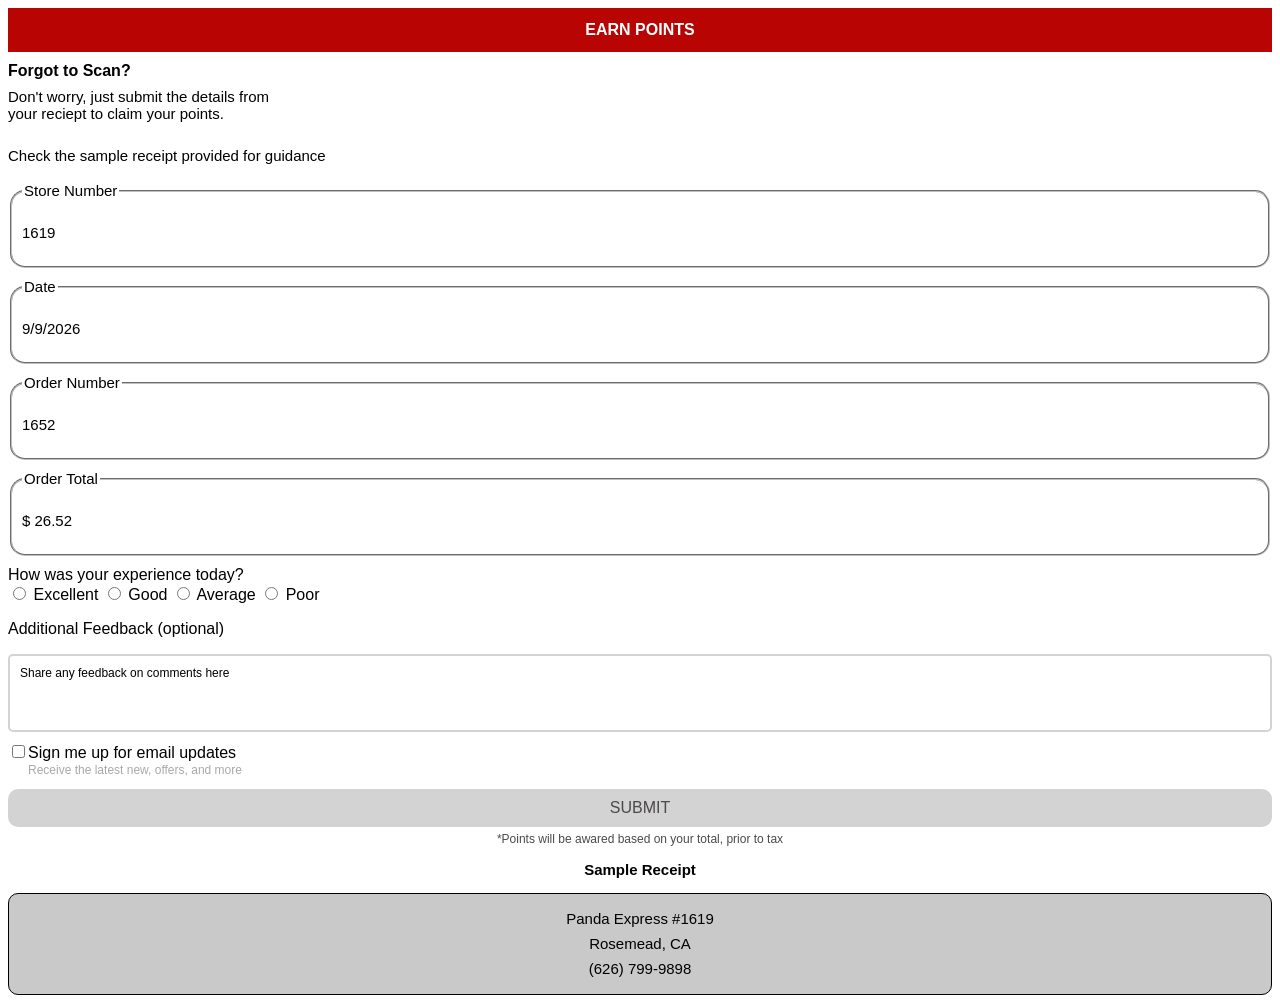
<file: HW1/3330-homework1/panda-awards/index.html>
<!DOCTYPE html>
<html lang="en">
<head>
    <meta charset="UTF-8">
    <meta name="viewport" content="width=device-width, initial-scale=1.0">
    <link rel="stylesheet" href="styles.css">
    <title>Earn Points</title>
</head>
<body>
    <div>
        <div class="top_part"><b>EARN POINTS</b></div>

        <div><b>Forgot to Scan?</b></div>
        <div class="normal_size">Don't worry, just submit the details from<br>your reciept to claim your points.</div>
        <div class="normal_size"><br>Check the sample receipt provided for guidance</div>
        <br>

        <fieldset>
            <legend>Store Number</legend>
            <p>1619</p>
        </fieldset>

         <fieldset>
            <legend>Date</legend>
            <p>9/9/2026</p>
        </fieldset>

         <fieldset>
            <legend>Order Number</legend>
            <p>1652</p>
        </fieldset>

         <fieldset>
            <legend>Order Total</legend>
            <p>$ 26.52</p>
        </fieldset>

        <div>How was your experience today?</div>
        <!--This is very likey to change-->
         <form>
            <input type="radio" id="Excellent" value="Excellent" name="experience">
            <label for ="Excellent">Excellent</label>
            
            <input type="radio" id="Good" value="Good" name="experience">
            <label for ="Good">Good</label>
            
            <input type="radio" id="Average" value="Average" name="experience">
            <label for ="Average">Average</label>

            <input type="radio" id="Poor" value="Poor" name="experience">
            <label for ="Poor">Poor</label>

         </form>
            

        <p>Additional Feedback (optional)</p>
        <!--Needs to be a box here-->
        <div class="box">Share any feedback on comments here</div>

        <!--Need a check box here-->
        <form>
            <input type="checkbox">Sign me up for email updates
                 <p class="smaller_fonts">Receive the latest new, offers, and more</p>
        </form>
        
        <!--Needs to be a box here that can go a certain color when the stuff is complete-->
        <div class="button">SUBMIT</div>
        <p class = "smaller">*Points will be awared based on your total, prior to tax</p>

        <p class="lower">Sample Receipt</p>

        <div class="smarter">
            <p>Panda Express #1619</p>
            <p> Rosemead, CA</p>
            <p>(626) 799-9898</p>
        </div>

    </div>


</body>
</html>
</file>
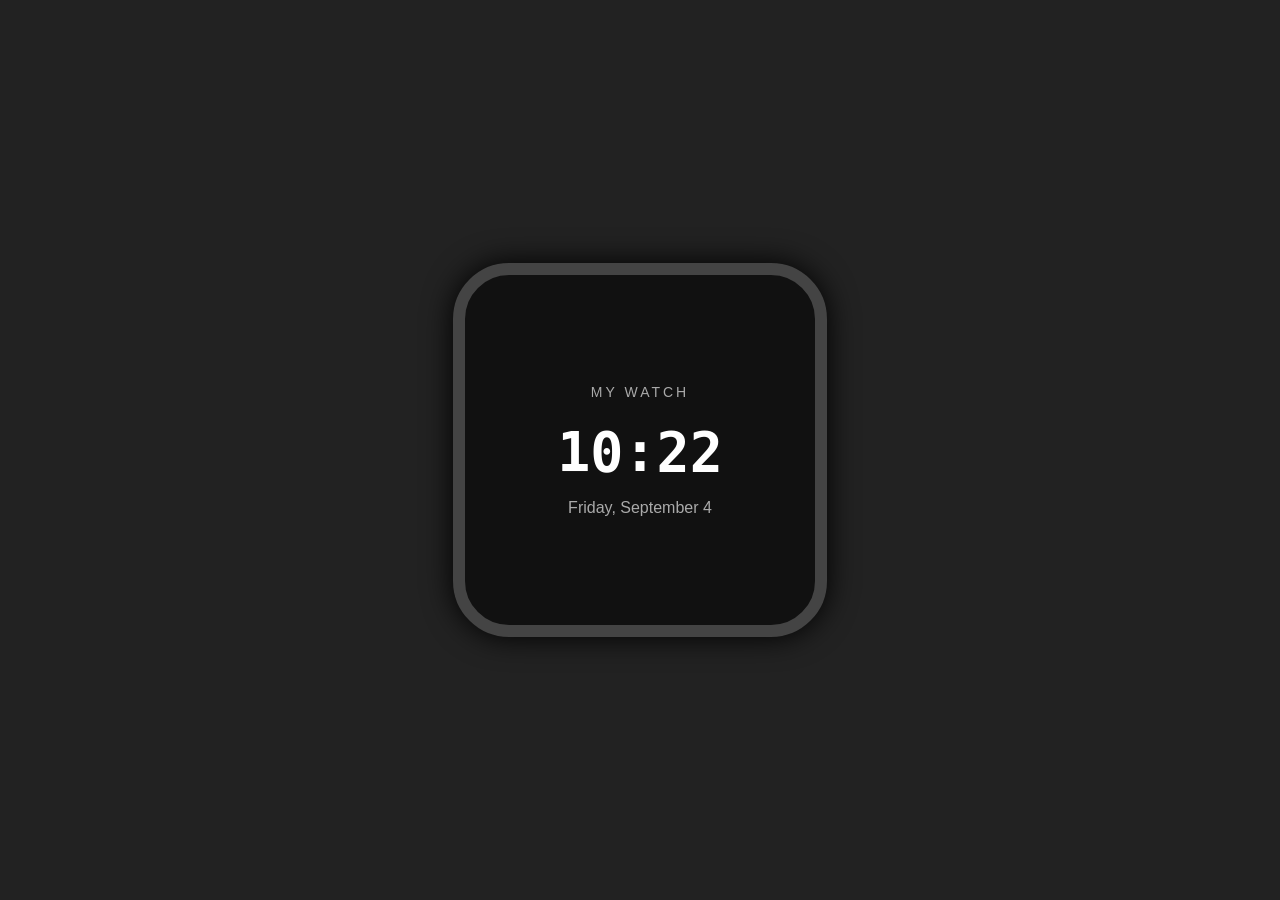
<file: HW1/3330-homework1/watch-face/index.html>
<!DOCTYPE html>
<html lang="en">
<head>
    <meta charset="UTF-8">
    <meta name="viewport" content="width=device-width, initial-scale=1.0">
    <link rel="stylesheet" href="css/styles.css">
    <title>Watch Face</title>
</head>
<body>
    <div class="watch"> 
        <div class="brand">MY WATCH</div> 
        <div id="time">10:22</div> 
        <div id="date">Friday, September 4</div> 
    </div> 
</body>
</html>
</file>
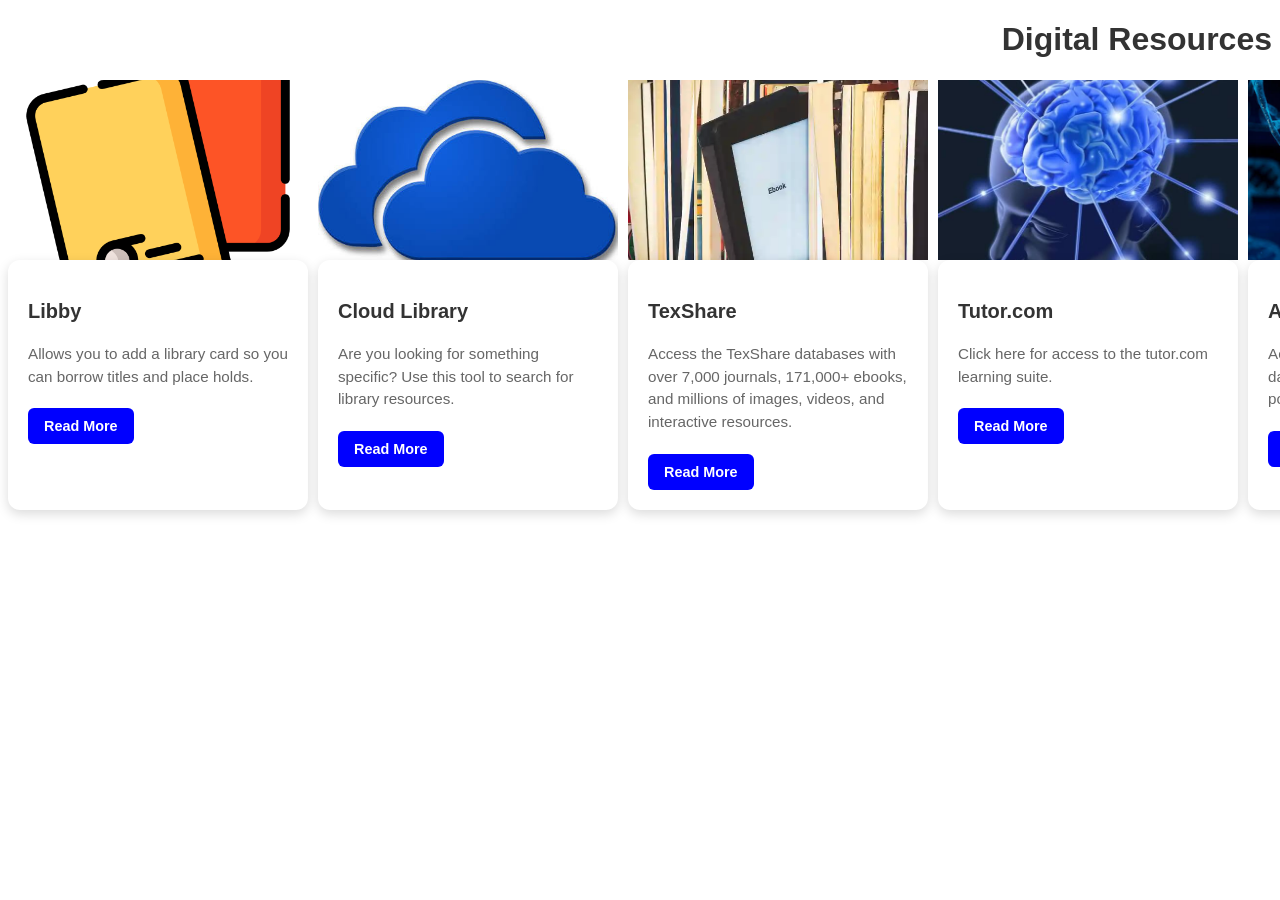
<file: lab 2/3330-lab-2-css/lab-2-card/index.html>
<!DOCTYPE html>
<html lang="en">
<head>
    <meta charset="UTF-8">
    <meta name="viewport" content="width=device-width, initial-scale=1.0">
    <title>Form Structure</title>
</head>
<link rel="stylesheet" href="css/styles.css">


<body >
    <h1 class="title">Digital Resources</h1>
    <div class="card-container">
        <div class="card">
        <img src="images/cards.png" alt="Card Image" class="card-img">
        <div class="card-body">
            <h3 class="card-title">Libby</h3>
            <p class="card-text">Allows you to add a library card so you can borrow titles and place holds.</p>
            <a href="https://libbyapp.com/library/mcallen" class="card-btn">Read More</a>
        </div>
    </div>

    <div class="card">
        <img src="images/clouds.jpg" alt="Card Image" class="card-img">
        <div class="card-body">
            <h3 class="card-title">Cloud Library</h3>
            <p class="card-text">Are you looking for something specific? Use this tool to search for library resources.</p>
            <a href="https://ebook.yourcloudlibrary.com/library/HidalgoCountyLS/Featured" class="card-btn">Read More</a>
        </div>
    </div>
    <div class="card">
        <img src="images/libaray.webp" alt="Card Image" class="card-img">
        <div class="card-body">
            <h3 class="card-title">TexShare</h3>
            <p class="card-text">Access the TexShare databases with over 7,000 journals, 171,000+ ebooks, and millions of images, videos, and interactive resources.</p>
            <a href="https://www.texshare.net/" class="card-btn">Read More</a>
        </div>
    </div>
    <div class="card">
        <img src="images/brain.jpg" alt="Card Image" class="card-img">
        <div class="card-body">
            <h3 class="card-title">Tutor.com</h3>
            <p class="card-text">Click here for access to the tutor.com learning suite.</p>
            <a href="https://leo.tutor.com/Auth/Authenticate?type=3&programguid=75f73ff7-1cdd-47d9-8155-0e81cfd650ce" class="card-btn">Read More</a>
        </div>
    </div>
    <div class="card">
        <img src="images/DNA.jpg" alt="Card Image" class="card-img">
        <div class="card-body">
            <h3 class="card-title">Ancestry</h3>
            <p class="card-text">Access the free genealogical research database distributed by ProQuest and powered by Ancestry.com.</p>
            <a href="https://ancestrylibrary.proquest.com/aleweb/ale/do/login" class="card-btn">Read More</a>
        </div>
    </div>
    </div>
    

    
    <!-- Text for each of the card  -->
        <!-- Libby
        Allows you to add a library card so you can borrow titles and place holds.

        Cloud Library
        Are you looking for something specific? Use this tool to search for library resources.

        TexShare
        Access the TexShare databases with over 7,000 journals, 171,000+ ebooks, and millions of images, videos, and interactive resources.

        Tutor.com
        Click here for access to the tutor.com learning suite.

        Ancestry
        Access the free genealogical research database distributed by ProQuest and powered by Ancestry.com. -->
      
</body>
</html>
</file>
<file: HW1/3330-homework1/panda-awards/styles.css>
*{
    font-family:Arial, Helvetica, sans-serif
}
.top_part{
    text-align: center;
    color: white;
    background-color: rgb(185, 4, 4);
    padding: 13px;
    margin-bottom: 10px;
}

.normal_size{
    margin-top: 8px;;
    font-size: 15px;
}

fieldset{
    text-align: left;
    font-size: 15px;
    border-radius: 15px;
    padding: 10px;
    margin-bottom: 10px;

}

.button{
    color: rgb(77, 73, 73);
    background: lightgray;
    padding: 10px;
    border-radius: 10px;
    text-align: center;
}

.box{
    font-size: 12px;
    padding: 10px 10px 50px;
    border: 2px solid lightgray;
    border-radius: 5px;
    margin: 0px 0px 10px 0px;
}

.smaller_fonts{
    font-size: 12px;
    color: rgb(170, 168, 168);
    margin-top: 1px;
    margin-left: 20px;
}

.smarter{
    text-align: center;
    border: 1px solid;
    border-radius: 10px;
    background-color: rgb(201, 201, 201);
    font-size: 15px;
    padding: 5px;
    line-height: 10px; 
}

.smaller{
    font-size: 12px;
    text-align: center;
    margin-top: 5px;
    color: rgb(77, 73, 73);
}

.lower{
    font-weight: bold;
    text-align: center;
    font-size: 15px;
}
</file>
<file: HW1/3330-homework1/watch-face/css/styles.css>
/* TODO: Write the selector for the body element. */
 body{
    background-color: #222;
    font-family: Arial, sans-serif;
    display: flex;
    justify-content: center;
    align-items: center;
    height: 100vh;
    margin: 0;
}

    /* TODO: Write the selector for the "watch" class. */
.watch{
    width: 350px;
    height: 350px;
    background-color: #111;
    border: 12px solid #444;
    border-radius: 15%;
    display: flex;
    flex-direction: column;
    text-align: center;
    justify-content: center;
    align-items: center;
    box-shadow: 0 0 30px #000;
} 

/* TODO: Write the selector for the class "brand". */
.brand{
    color: #aaa;
    font-size: 14px;
    letter-spacing: 3px;
    margin-bottom: 20px;
}

/* TODO: Write the selector for the id "time". */
#time{
    color: white;
    font-size: 55px;
    font-weight: bold;
    font-family: monospace;
}

/* TODO: Write the selector for the id "date". */
#date{
    color: #aaa;
    font-size: 16px;
    margin-top: 15px;
}
</file>
<file: lab 2/3330-lab-2-css/lab-2-card/css/styles.css>
.card-container {
  display: flex;
  flex-wrap: nowrap;     
  gap: 10px;                
 }

.card {
  width: 300px;
  flex: 0 0 300px;       
  background-color: #ffffff;
  transition: transform 0.3s ease, box-shadow 0.3s ease;
  font-family: sans-serif;
  display: flex;
  flex-direction: column;
}

.card:hover {
  transform: translateY(-5px); 
}

.card-img {
  width: 100%;
  height: 180px;
  object-fit: cover; 
}

.card-body {
  border-radius: 12px;
  padding: 20px 20px 20px 20px;
  box-shadow: 0px 4px 12px rgba(0, 0, 0, 0.144);
  flex: 1;
}

.card-title {  
  font-size: 1.25rem;
  color: #333333;
}

.card-text {  
  font-size: 0.95rem;
  color: #666666;
  line-height: 1.5;
  margin-top: 10px;
  margin-bottom: 20px;
}

.card-btn {
  color: white;
  background: blue;
  padding-top: 10px;
  padding-bottom: 10px;
  padding-left: 16px;
  padding-right: 16px;
  border-radius: 6px;
  display: inline-block;
  text-decoration: none;
  font-size: 0.9rem;
  font-weight: bold;
  transition: background-color 0.2s ease;
}

.card-btn:hover {
  background-color: #007bff;
}

.title{
  font-family: sans-serif;
  color:#333333; 
  text-align: end;
}
</file>
